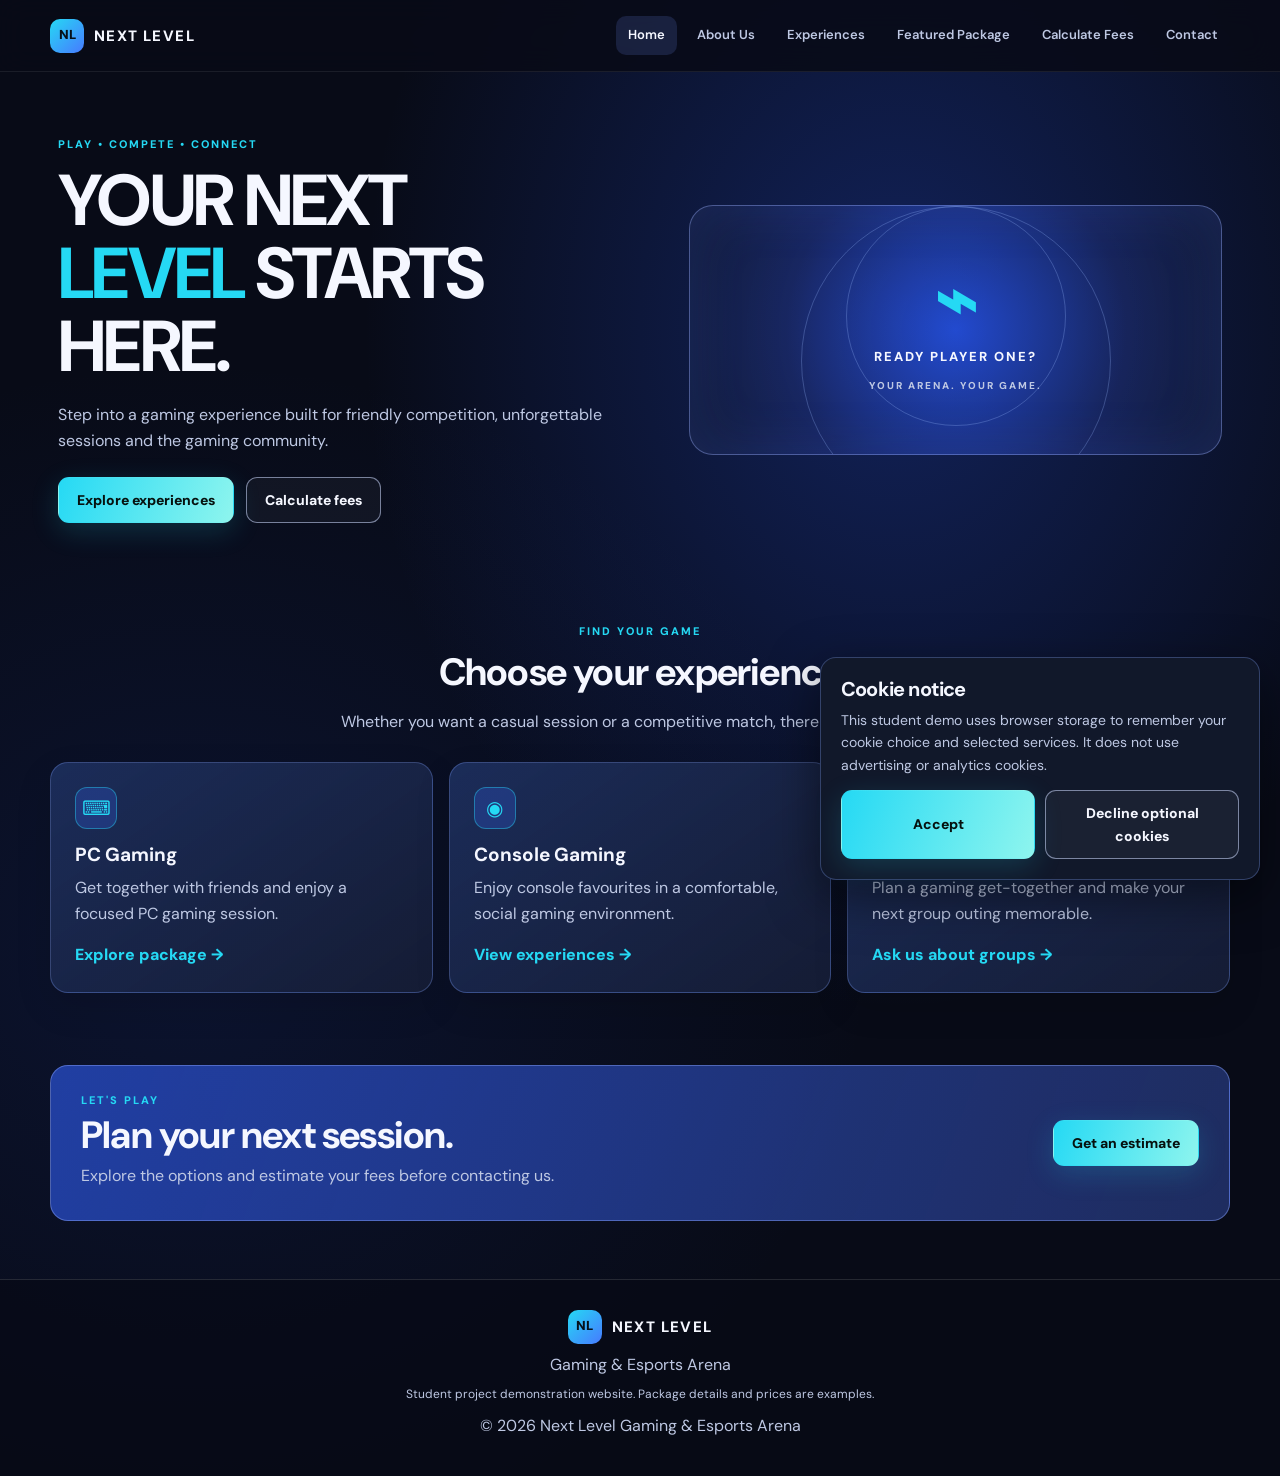
<file: index.html>
<!DOCTYPE html>
<html lang="en">
<head>
  <meta charset="UTF-8">
  <meta name="viewport" content="width=device-width, initial-scale=1.0">
  <meta name="description" content="Discover Next Level Gaming & Esports Arena. Explore gaming experiences and estimate your session fees.">
  <title>Next Level | Gaming & Esports Arena</title>
  <link rel="stylesheet" href="styles.css">
  <script src="script.js" defer></script>
</head>
<body>
  <header class="site-header">
    <a class="logo" href="index.html"><span class="logo-mark">NL</span> NEXT LEVEL</a>
    <button class="menu-toggle" aria-label="Toggle navigation" aria-expanded="false">☰</button>
    <nav class="site-nav" aria-label="Main navigation">
      <a class="active" href="index.html">Home</a>
      <a href="about.html">About Us</a>
      <a href="overview.html">Experiences</a>
      <a href="package.html">Featured Package</a>
      <a href="calculate-fees.html">Calculate Fees</a>
      <a href="contact.html">Contact</a>
    </nav>
  </header>

  <main>
    <section class="hero">
      <div class="hero-content">
        <p class="eyebrow">PLAY • COMPETE • CONNECT</p>
        <h1>YOUR NEXT<br><span>LEVEL</span> STARTS HERE.</h1>
        <p class="hero-copy">Step into a gaming experience built for friendly competition, unforgettable sessions and the gaming community.</p>
        <div class="button-row">
          <a class="button button-primary" href="overview.html">Explore experiences</a>
          <a class="button button-outline" href="calculate-fees.html">Calculate fees</a>
        </div>
      </div>
      <div class="hero-panel" aria-label="Gaming arena feature">
        <div class="orbit orbit-one"></div>
        <div class="orbit orbit-two"></div>
        <div class="controller">⌁</div>
        <p class="panel-label">READY PLAYER ONE?</p>
        <p class="panel-small">YOUR ARENA. YOUR GAME.</p>
      </div>
    </section>

    <section class="section">
      <div class="section-heading">
        <p class="eyebrow">FIND YOUR GAME</p>
        <h2>Choose your experience</h2>
        <p>Whether you want a casual session or a competitive match, there is a way to play.</p>
      </div>

      <div class="card-grid">
        <article class="feature-card">
          <div class="card-icon">⌨</div>
          <h3>PC Gaming</h3>
          <p>Get together with friends and enjoy a focused PC gaming session.</p>
          <a href="package.html" class="text-link">Explore package →</a>
        </article>

        <article class="feature-card">
          <div class="card-icon">◉</div>
          <h3>Console Gaming</h3>
          <p>Enjoy console favourites in a comfortable, social gaming environment.</p>
          <a href="overview.html" class="text-link">View experiences →</a>
        </article>

        <article class="feature-card">
          <div class="card-icon">✦</div>
          <h3>Group Sessions</h3>
          <p>Plan a gaming get-together and make your next group outing memorable.</p>
          <a href="contact.html" class="text-link">Ask us about groups →</a>
        </article>
      </div>
    </section>

    <section class="cta-band">
      <div>
        <p class="eyebrow">LET'S PLAY</p>
        <h2>Plan your next session.</h2>
        <p>Explore the options and estimate your fees before contacting us.</p>
      </div>
      <a class="button button-primary" href="calculate-fees.html">Get an estimate</a>
    </section>
  </main>

  <footer class="site-footer">
    <a class="logo" href="index.html"><span class="logo-mark">NL</span> NEXT LEVEL</a>
    <p>Gaming & Esports Arena</p>
    <p class="footer-note">Student project demonstration website. Package details and prices are examples.</p>
    <p>©️ <span class="year"></span> Next Level Gaming & Esports Arena</p>
  </footer>
</body>
</html>
</file>
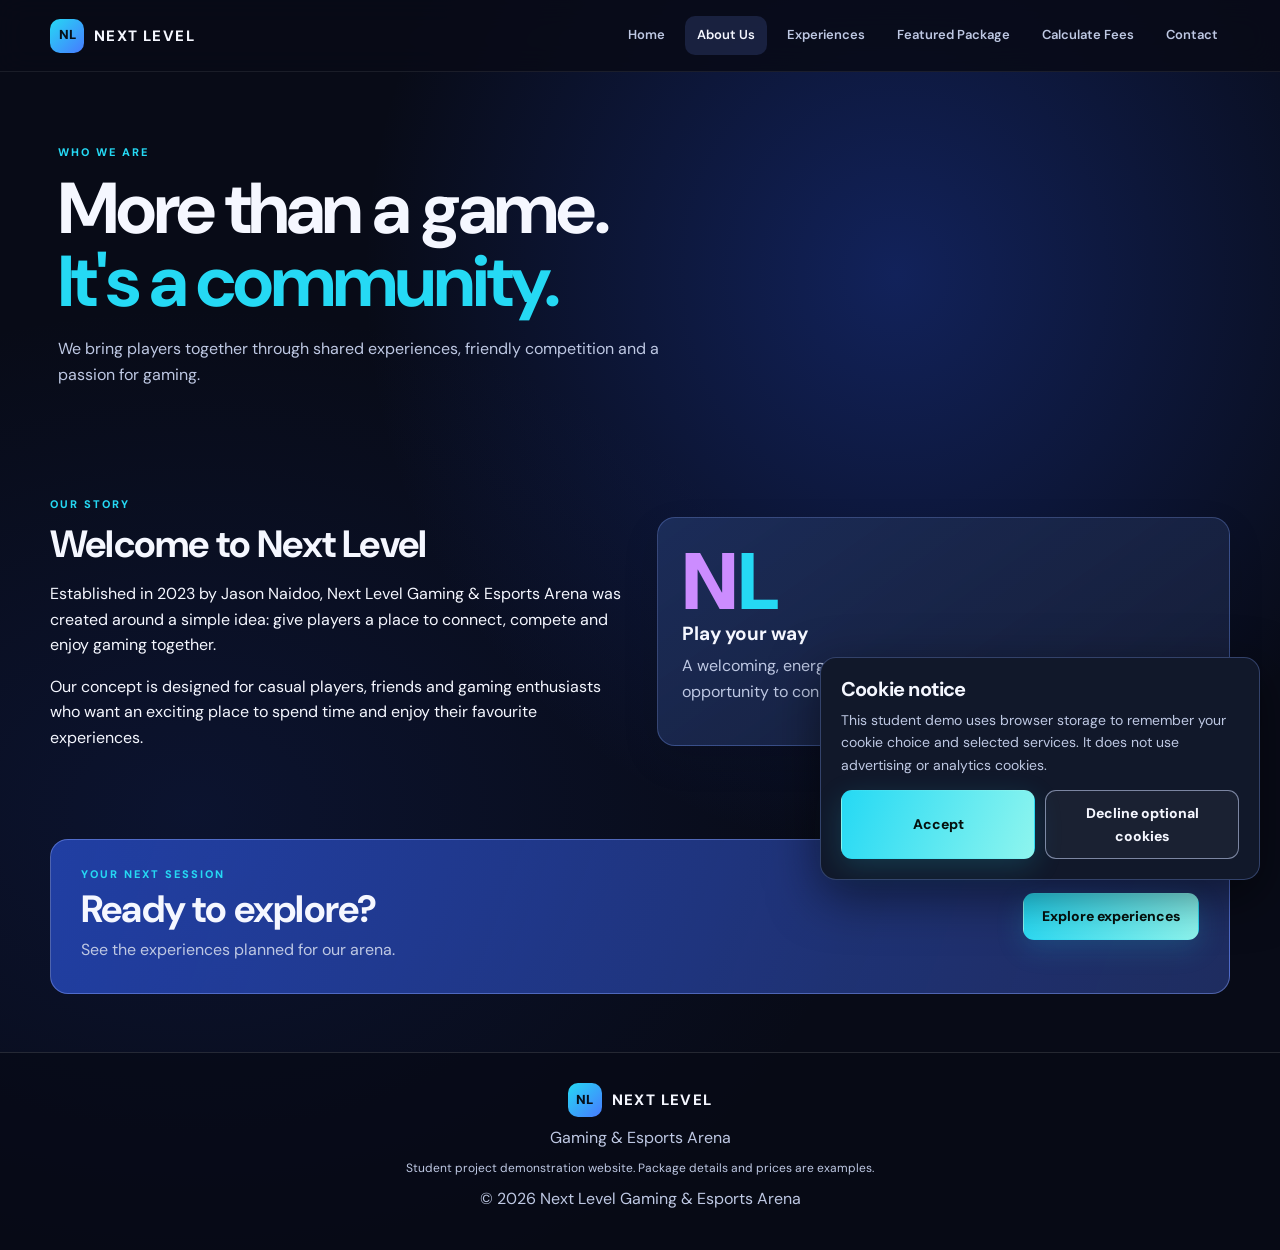
<file: about.html>
<!DOCTYPE html>
<html lang="en">
<head>
  <meta charset="UTF-8">
  <meta name="viewport" content="width=device-width, initial-scale=1.0">
  <title>About Us | Next Level</title>
  <link rel="stylesheet" href="styles.css">
  <script src="script.js" defer></script>
</head>
<body>
  <header class="site-header">
    <a class="logo" href="index.html"><span class="logo-mark">NL</span> NEXT LEVEL</a>
    <button class="menu-toggle" aria-label="Toggle navigation" aria-expanded="false">☰</button>
    <nav class="site-nav" aria-label="Main navigation">
      <a href="index.html">Home</a>
      <a class="active" href="about.html">About Us</a>
      <a href="overview.html">Experiences</a>
      <a href="package.html">Featured Package</a>
      <a href="calculate-fees.html">Calculate Fees</a>
      <a href="contact.html">Contact</a>
    </nav>
  </header>

  <main>
    <section class="page-hero">
      <p class="eyebrow">WHO WE ARE</p>
      <h1>More than a game.<br><span>It's a community.</span></h1>
      <p>We bring players together through shared experiences, friendly competition and a passion for gaming.</p>
    </section>

    <section class="section two-column">
      <div>
        <p class="eyebrow">OUR STORY</p>
        <h2>Welcome to Next Level</h2>
        <p>Established in 2023 by Jason Naidoo, Next Level Gaming & Esports Arena was created around a simple idea: give players a place to connect, compete and enjoy gaming together.</p>
        <p>Our concept is designed for casual players, friends and gaming enthusiasts who want an exciting place to spend time and enjoy their favourite experiences.</p>
      </div>

      <div class="info-panel">
        <div class="big-symbol">N<span>L</span></div>
        <h3>Play your way</h3>
        <p>A welcoming, energetic gaming environment where every session is an opportunity to connect.</p>
      </div>
    </section>

    <section class="cta-band">
      <div>
        <p class="eyebrow">YOUR NEXT SESSION</p>
        <h2>Ready to explore?</h2>
        <p>See the experiences planned for our arena.</p>
      </div>
      <a class="button button-primary" href="overview.html">Explore experiences</a>
    </section>
  </main>

  <footer class="site-footer">
    <a class="logo" href="index.html"><span class="logo-mark">NL</span> NEXT LEVEL</a>
    <p>Gaming & Esports Arena</p>
    <p class="footer-note">Student project demonstration website. Package details and prices are examples.</p>
    <p>©️ <span class="year"></span> Next Level Gaming & Esports Arena</p>
  </footer>
</body>
</html>
</file>
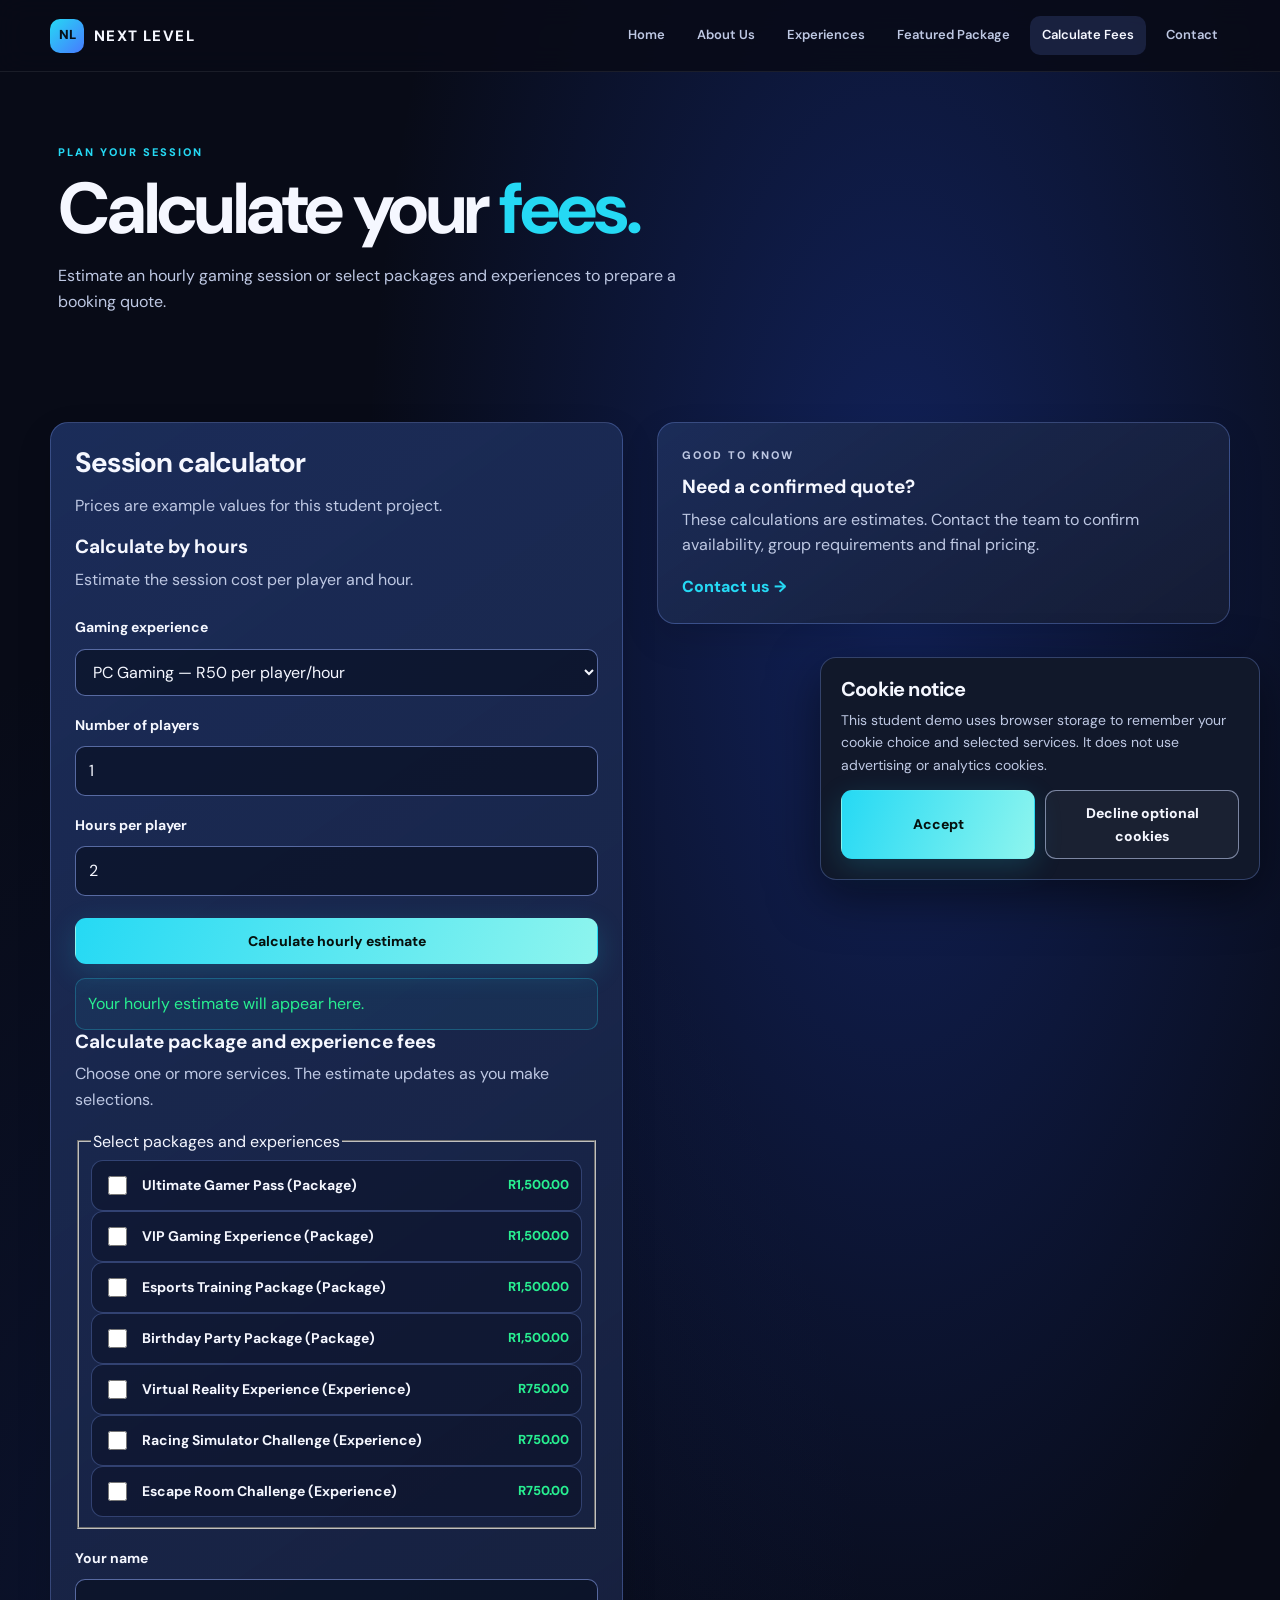
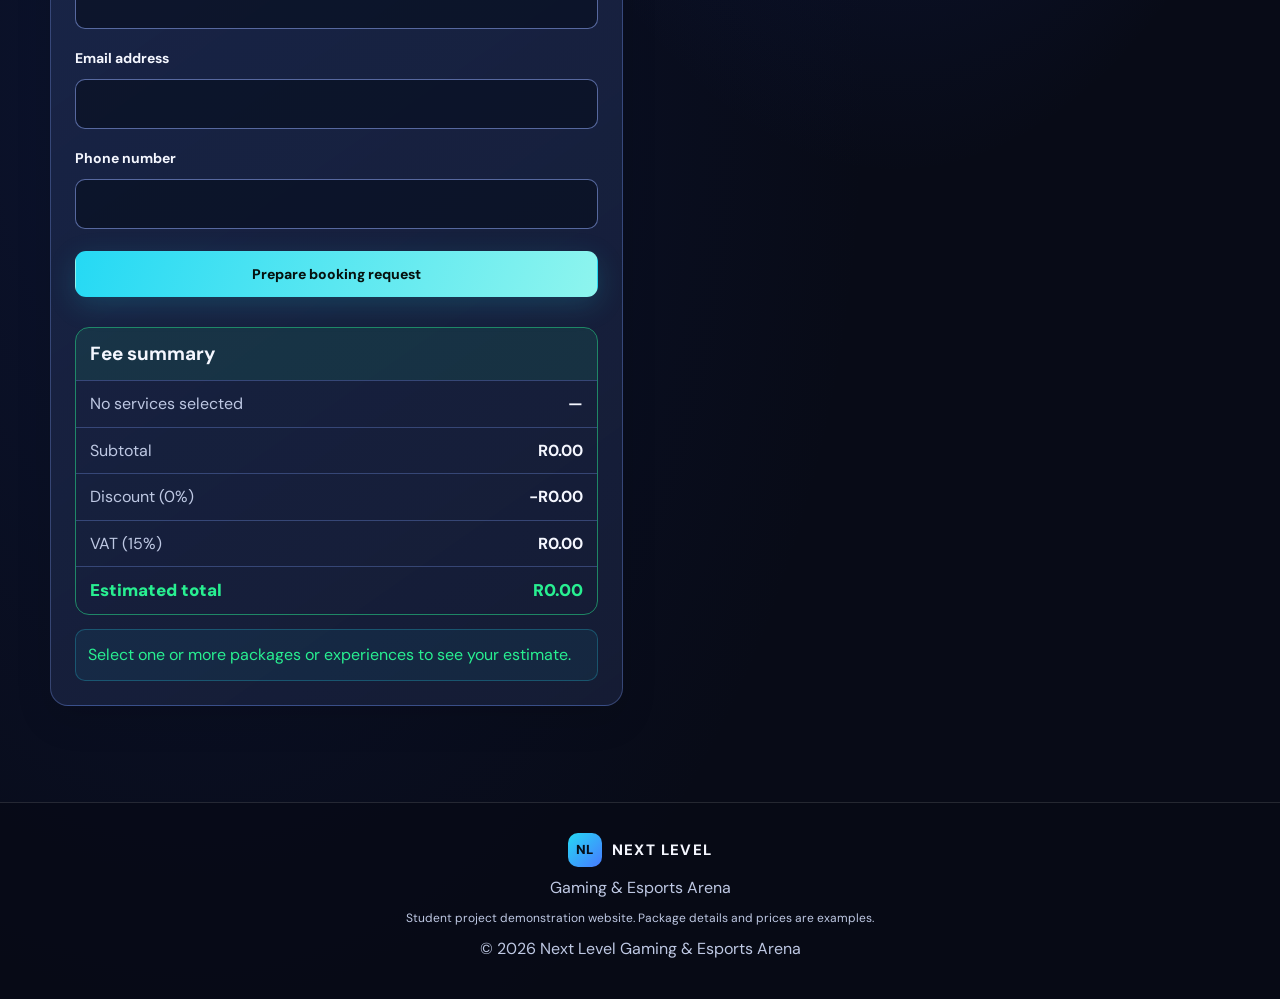
<file: calculate-fees.html>
<!DOCTYPE html>
<html lang="en">
<head>
  <meta charset="UTF-8">
  <meta name="viewport" content="width=device-width, initial-scale=1.0">
  <title>Calculate Fees | Next Level</title>
  <link rel="stylesheet" href="styles.css">
  <script src="script.js" defer></script>
</head>
<body>
  <header class="site-header">
    <a class="logo" href="index.html">
      <span class="logo-mark">NL</span> NEXT LEVEL
    </a>

    <button
      class="menu-toggle"
      type="button"
      aria-label="Toggle navigation"
      aria-expanded="false"
    >
      ☰
    </button>

    <nav class="site-nav" aria-label="Main navigation">
      <a href="index.html">Home</a>
      <a href="about.html">About Us</a>
      <a href="overview.html">Experiences</a>
      <a href="package.html">Featured Package</a>
      <a class="active" href="calculate-fees.html">Calculate Fees</a>
      <a href="contact.html">Contact</a>
    </nav>
  </header>

  <main>
    <section class="page-hero">
      <p class="eyebrow">PLAN YOUR SESSION</p>
      <h1>Calculate your <span>fees.</span></h1>
      <p>
        Estimate an hourly gaming session or select packages and experiences
        to prepare a booking quote.
      </p>
    </section>

    <section class="section calculator-layout">
      <div class="form-card">
        <h2>Session calculator</h2>
        <p class="muted">
          Prices are example values for this student project.
        </p>

        <!-- Hourly calculator -->
        <section class="hourly-calculator" aria-labelledby="hourly-title">
          <h3 id="hourly-title">Calculate by hours</h3>
          <p class="muted">Estimate the session cost per player and hour.</p>

          <form id="hourly-form">
            <label for="hourly-experience">Gaming experience</label>
            <select
              id="hourly-experience"
              name="experience"
              required
            >
              <option value="50">PC Gaming — R50 per player/hour</option>
              <option value="40">Console Gaming — R40 per player/hour</option>
            </select>

            <label for="hourly-players">Number of players</label>
            <input
              id="hourly-players"
              name="players"
              type="number"
              min="1"
              max="20"
              value="1"
              required
            >

            <label for="hourly-hours">Hours per player</label>
            <input
              id="hourly-hours"
              name="hours"
              type="number"
              min="1"
              max="12"
              value="2"
              required
            >

            <button class="button button-primary" type="submit">
              Calculate hourly estimate
            </button>
          </form>

          <p id="hourly-result" class="result" role="status" aria-live="polite">
            Your hourly estimate will appear here.
          </p>
        </section>

        <!-- Package and experience quote calculator.
             JavaScript fills this form with selectable services and totals. -->
        <section class="booking-calculator" aria-labelledby="booking-title">
          <h3 id="booking-title">Calculate package and experience fees</h3>
          <p class="muted">
            Choose one or more services. The estimate updates as you make
            selections.
          </p>

          <form id="fee-form"></form>

          <p id="fee-result" class="result" role="status" aria-live="polite">
            Select services to see your estimated fees.
          </p>
        </section>
      </div>

      <aside class="info-panel">
        <p class="eyebrow">GOOD TO KNOW</p>
        <h3>Need a confirmed quote?</h3>
        <p>
          These calculations are estimates. Contact the team to confirm
          availability, group requirements and final pricing.
        </p>
        <a class="text-link" href="contact.html">Contact us →</a>
      </aside>
    </section>
  </main>

  <footer class="site-footer">
    <a class="logo" href="index.html">
      <span class="logo-mark">NL</span> NEXT LEVEL
    </a>
    <p>Gaming &amp; Esports Arena</p>
    <p class="footer-note">
      Student project demonstration website. Package details and prices are examples.
    </p>
    <p>
      © <span class="year"></span> Next Level Gaming &amp; Esports Arena
    </p>
  </footer>
</body>
</html>
</file>
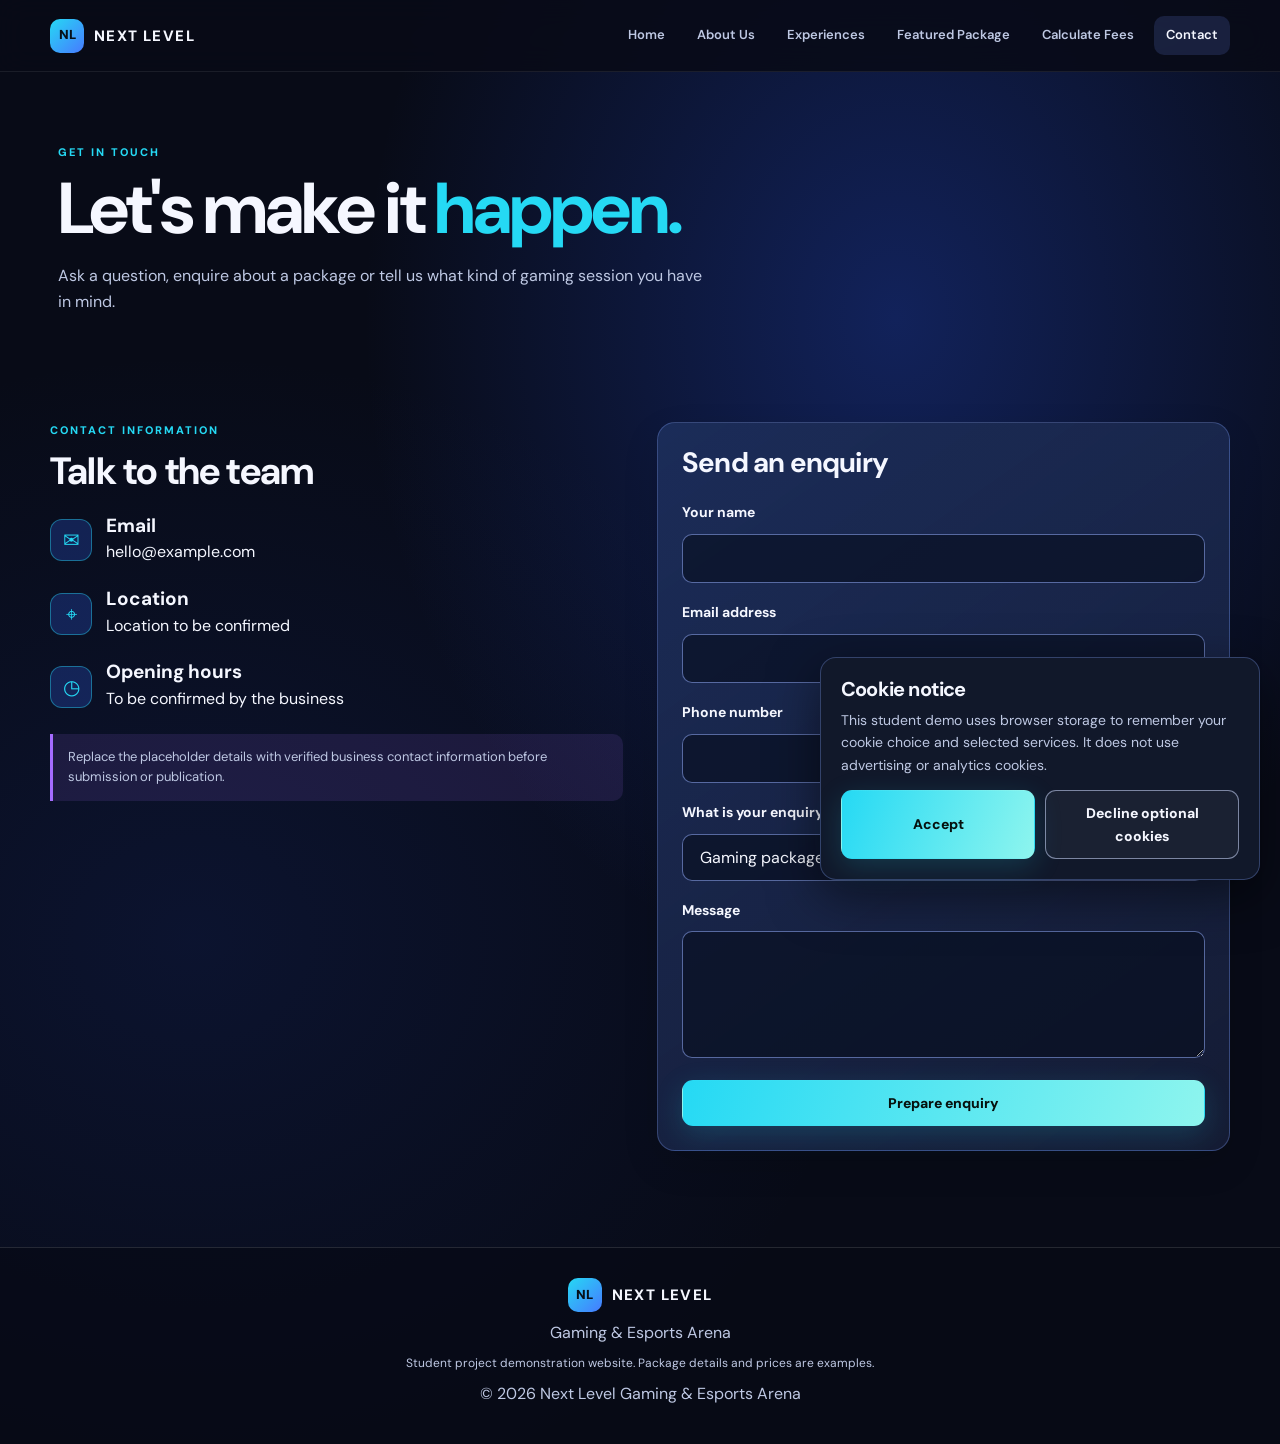
<file: contact.html>
<!DOCTYPE html>
<html lang="en">
<head>
  <meta charset="UTF-8">
  <meta name="viewport" content="width=device-width, initial-scale=1.0">
  <title>Contact Us | Next Level</title>
  <link rel="stylesheet" href="styles.css">
  <script src="script.js" defer></script>
</head>
<body>
  <header class="site-header">
    <a class="logo" href="index.html"><span class="logo-mark">NL</span> NEXT LEVEL</a>
    <button class="menu-toggle" aria-label="Toggle navigation" aria-expanded="false">☰</button>
    <nav class="site-nav" aria-label="Main navigation">
      <a href="index.html">Home</a>
      <a href="about.html">About Us</a>
      <a href="overview.html">Experiences</a>
      <a href="package.html">Featured Package</a>
      <a href="calculate-fees.html">Calculate Fees</a>
      <a class="active" href="contact.html">Contact</a>
    </nav>
  </header>
  
  <main>
    <section class="page-hero">
      <p class="eyebrow">GET IN TOUCH</p>
      <h1>Let's make it <span>happen.</span></h1>
      <p>Ask a question, enquire about a package or tell us what kind of gaming session you have in mind.</p>
    </section>

    <section class="section contact-layout">
      <div>
        <p class="eyebrow">CONTACT INFORMATION</p>
        <h2>Talk to the team</h2>

        <div class="contact-item">
          <span class="card-icon">✉</span>
          <div><h3>Email</h3><p>hello@example.com</p></div>
        </div>

        <div class="contact-item">
          <span class="card-icon">⌖</span>
          <div><h3>Location</h3><p>Location to be confirmed</p></div>
        </div>

        <div class="contact-item">
          <span class="card-icon">◷</span>
          <div><h3>Opening hours</h3><p>To be confirmed by the business</p></div>
        </div>

        <p class="notice">Replace the placeholder details with verified business contact information before submission or publication.</p>
      </div>

      <div class="form-card">
        <h2>Send an enquiry</h2>
        <form id="contact-form">
          <label for="name">Your name</label>
          <input id="name" name="name" type="text" autocomplete="name" required>

          <label for="email">Email address</label>
          <input id="email" name="email" type="email" autocomplete="email" required>

          <label for="topic">What is your enquiry about?</label>
          <select id="topic" name="topic">
            <option>Gaming package</option>
            <option>Group session</option>
            <option>Booking availability</option>
            <option>General question</option>
          </select>

          <label for="message">Message</label>
          <textarea id="message" name="message" rows="4" required></textarea>

          <button class="button button-primary" type="submit">Prepare enquiry</button>
        </form>
        <p id="contact-result" class="result" role="status" aria-live="polite"></p>
      </div>
    </section>
  </main>

  <footer class="site-footer">
    <a class="logo" href="index.html"><span class="logo-mark">NL</span> NEXT LEVEL</a>
    <p>Gaming & Esports Arena</p>
    <p class="footer-note">Student project demonstration website. Package details and prices are examples.</p>
    <p>©️ <span class="year"></span> Next Level Gaming & Esports Arena</p>
  </footer>
</body>
</html>
</file>
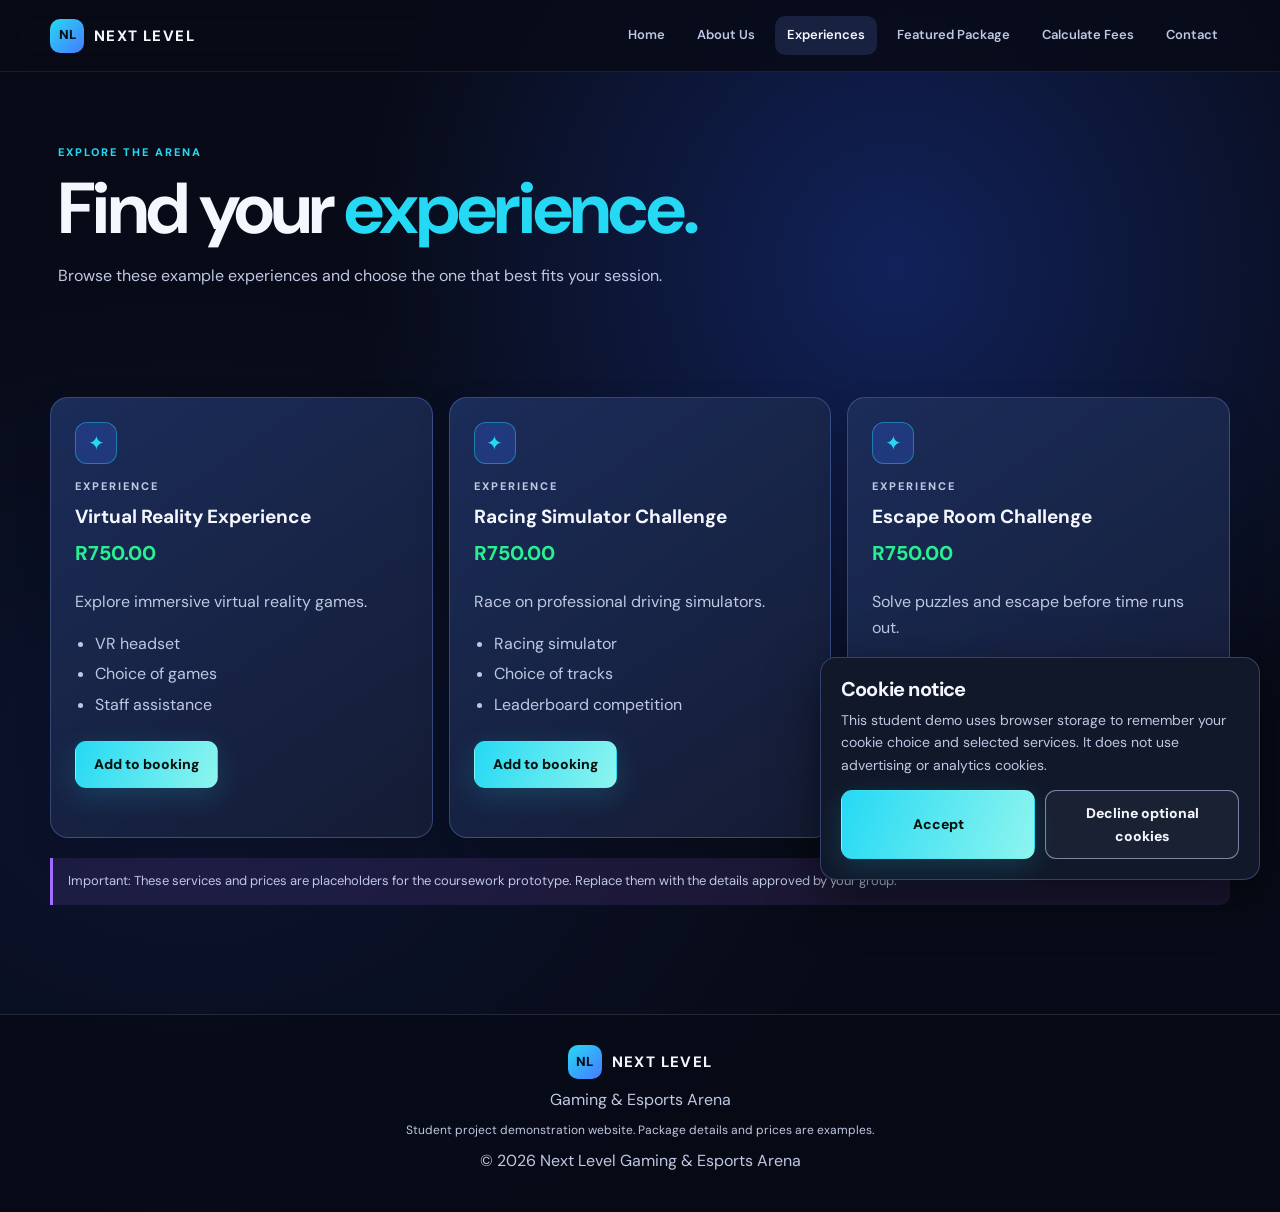
<file: overview.html>
<!DOCTYPE html>
<html lang="en">
<head>
  <meta charset="UTF-8">
  <meta name="viewport" content="width=device-width, initial-scale=1.0">
  <title>Experiences | Next Level</title>
  <link rel="stylesheet" href="styles.css">
  <script src="script.js" defer></script>
</head>
<body>
  <header class="site-header">
    <a class="logo" href="index.html"><span class="logo-mark">NL</span> NEXT LEVEL</a>
    <button class="menu-toggle" aria-label="Toggle navigation" aria-expanded="false">☰</button>
    <nav class="site-nav" aria-label="Main navigation">
      <a href="index.html">Home</a>
      <a href="about.html">About Us</a>
      <a class="active" href="overview.html">Experiences</a>
      <a href="package.html">Featured Package</a>
      <a href="calculate-fees.html">Calculate Fees</a>
      <a href="contact.html">Contact</a>
    </nav>
  </header>

  <main>
    <section class="page-hero">
      <p class="eyebrow">EXPLORE THE ARENA</p>
      <h1>Find your <span>experience.</span></h1>
      <p>Browse these example experiences and choose the one that best fits your session.</p>
    </section>

    <section class="section">
      <div class="card-grid">
        <article class="feature-card">
          <div class="card-icon">⌨</div>
          <p class="eyebrow">FOR PC PLAYERS</p>
          <h3>PC Gaming Session</h3>
          <p>Enjoy a PC gaming session with friends or practise your skills.</p>
          <ul class="detail-list">
            <li>Flexible session duration</li>
            <li>Solo or group play</li>
            <li>Example price: R50/hour</li>
          </ul>
          <a class="button button-outline" href="package.html">View details</a>
        </article>

        <article class="feature-card">
          <div class="card-icon">◉</div>
          <p class="eyebrow">CONSOLE EXPERIENCE</p>
          <h3>Console Gaming</h3>
          <p>Gather around a console and enjoy a social gaming session.</p>
          <ul class="detail-list">
            <li>Social play</li>
            <li>Great for friends</li>
            <li>Example price: R40/hour</li>
          </ul>
          <a class="button button-outline" href="package.html">View details</a>
        </article>

        <article class="feature-card">
          <div class="card-icon">✦</div>
          <p class="eyebrow">PLAY TOGETHER</p>
          <h3>Group Gaming</h3>
          <p>Plan a shared session for a small group of players.</p>
          <ul class="detail-list">
            <li>Group-friendly experience</li>
            <li>Ask about availability</li>
            <li>Quote on request</li>
          </ul>
          <a class="button button-outline" href="contact.html">Request information</a>
        </article>
      </div>

      <p class="notice">Important: These services and prices are placeholders for the coursework prototype. Replace them with the details approved by your group.</p>
    </section>
  </main>

  <footer class="site-footer">
    <a class="logo" href="index.html"><span class="logo-mark">NL</span> NEXT LEVEL</a>
    <p>Gaming & Esports Arena</p>
    <p class="footer-note">Student project demonstration website. Package details and prices are examples.</p>
    <p>© <span class="year"></span> Next Level Gaming & Esports Arena</p>
  </footer>
</body>
</html>
</file>
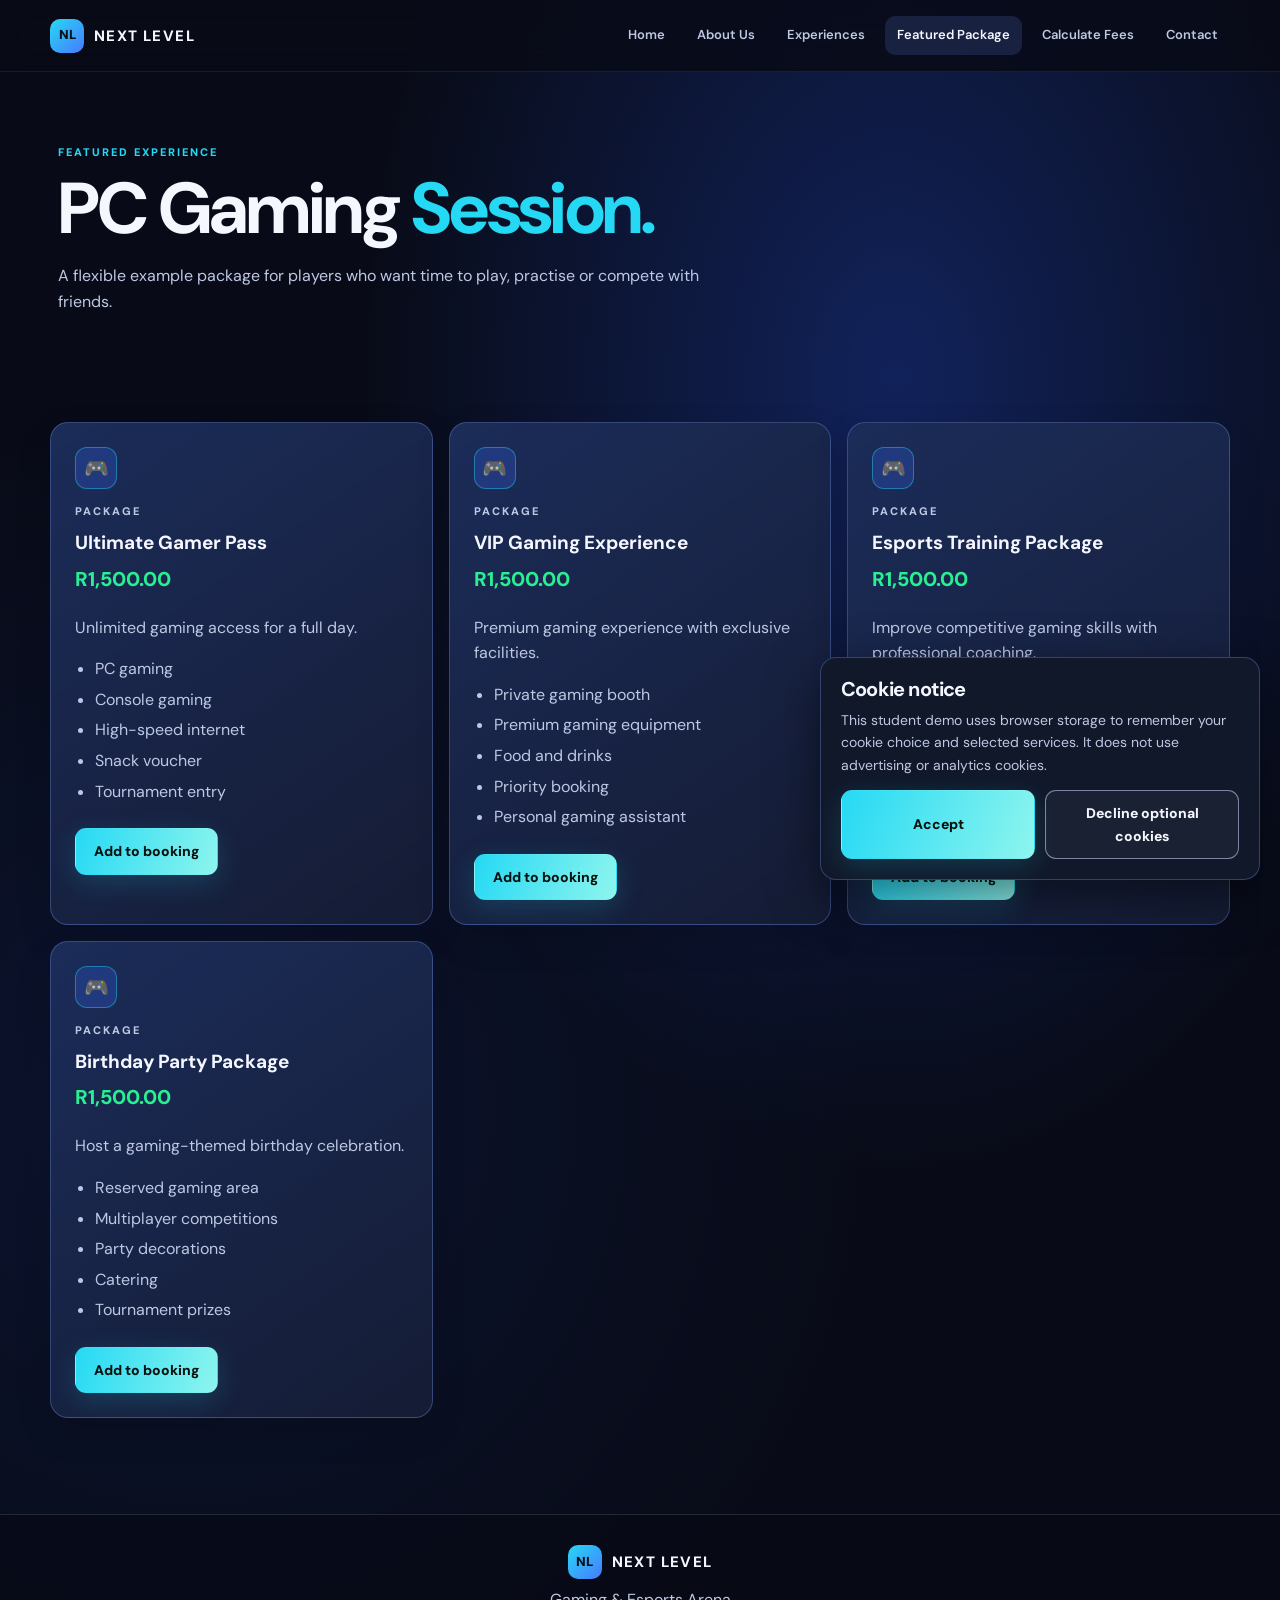
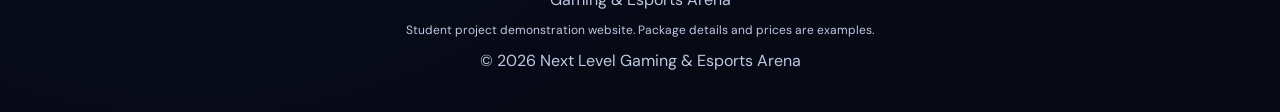
<file: package.html>
<!DOCTYPE html>
<html lang="en">
<head>
  <meta charset="UTF-8">
  <meta name="viewport" content="width=device-width, initial-scale=1.0">
  <title>Featured Package | Next Level</title>
  <link rel="stylesheet" href="styles.css">
  <script src="script.js" defer></script>
</head>
<body>
  <header class="site-header">
    <a class="logo" href="index.html"><span class="logo-mark">NL</span> NEXT LEVEL</a>
    <button class="menu-toggle" aria-label="Toggle navigation" aria-expanded="false">☰</button>
    <nav class="site-nav" aria-label="Main navigation">
      <a href="index.html">Home</a>
      <a href="about.html">About Us</a>
      <a href="overview.html">Experiences</a>
      <a class="active" href="package.html">Featured Package</a>
      <a href="calculate-fees.html">Calculate Fees</a>
      <a href="contact.html">Contact</a>
    </nav>
  </header>

  <main>
    <section class="page-hero">
      <p class="eyebrow">FEATURED EXPERIENCE</p>
      <h1>PC Gaming <span>Session.</span></h1>
      <p>A flexible example package for players who want time to play, practise or compete with friends.</p>
    </section>

    <section class="section two-column">
      <div class="package-art">
        <div class="big-symbol">GG<span>!</span></div>
        <p class="eyebrow">QUEUE UP • TEAM UP • PLAY</p>
      </div>

      <div>
        <p class="eyebrow">PACKAGE DETAILS</p>
        <h2>Make time for your game</h2>
        <p>Choose a session length that suits your plans. This demonstration package represents the type of information a customer could review before asking for a booking.</p>
        <ul class="detail-list">
          <li>Example rate: <strong>R50 per player, per hour</strong></li>
          <li>Recommended for solo play or friends</li>
          <li>Availability must be confirmed</li>
          <li>Final quotation may depend on group size and requirements</li>
        </ul>
        <a class="button button-primary" href="calculate-fees.html">Calculate fees</a>
        <a class="text-link" href="contact.html">Have a question? Contact us →</a>
        <p class="notice">The package and rate above are fictional examples for the prototype.</p>
      </div>
    </section>
  </main>

  <footer class="site-footer">
    <a class="logo" href="index.html"><span class="logo-mark">NL</span> NEXT LEVEL</a>
    <p>Gaming & Esports Arena</p>
    <p class="footer-note">Student project demonstration website. Package details and prices are examples.</p>
    <p>© <span class="year"></span> Next Level Gaming & Esports Arena</p>
  </footer>
</body>
</html>
</file>
<file: styles.css>
@import url('https://fonts.googleapis.com/css2?family=DM+Sans:wght@400;500;600;700;800&display=swap');

:root {
  --bg: #080b17;
  --surface: #11182a;
  --surface-light: #17213a;
  --border: rgba(130, 162, 255, 0.3);
  --text: #f5f7ff;
  --muted: #bec8e3;
  --cyan: #25d9f4;
  --blue: #477aff;
  --green: #28ef91;
  --purple: #a46cff;
  --radius: 18px;
  --content-width: 1180px;
}

* {
  box-sizing: border-box;
}

html {
  scroll-behavior: smooth;
}

body {
  margin: 0;
  color: var(--text);
  background:
    radial-gradient(ellipse at 70% 22%, rgba(35, 75, 210, 0.36), transparent 42%),
    radial-gradient(ellipse at 15% 65%, rgba(26, 53, 144, 0.2), transparent 44%),
    var(--bg);
  font-family: 'DM Sans', Arial, sans-serif;
  line-height: 1.6;
}

a {
  color: inherit;
}
.cookie-notice {
  position: fixed;
  z-index: 100;
  right: 20px;
  bottom: 20px;
  width: min(440px, calc(100% - 32px));
  padding: 20px;
  border: 1px solid var(--border);
  border-radius: 16px;
  color: var(--text);
  background: #11182a;
  box-shadow: 0 16px 50px rgba(0, 0, 0, 0.5);
}

.cookie-notice h2 {
  margin-bottom: 8px;
  font-size: 20px;
}

.cookie-notice p {
  margin-bottom: 14px;
  color: var(--muted);
  font-size: 14px;
}

.cookie-actions {
  display: flex;
  flex-wrap: wrap;
  gap: 10px;
}

.cookie-actions .button {
  flex: 1;
}

.cookie-settings-button {
  position: fixed;
  z-index: 99;
  right: 16px;
  bottom: 16px;
  min-height: 40px;
  padding: 8px 13px;
  border: 1px solid var(--border);
  border-radius: 12px;
  color: var(--text);
  background: var(--surface);
  font: inherit;
  font-size: 13px;
  cursor: pointer;
}

.cookie-settings-button[hidden] {
  display: none;
}

@media (max-width: 540px) {
  .cookie-notice {
    right: 12px;
    bottom: 12px;
  }
}

.site-header {
  width: 100%;
  min-height: 72px;
  padding: 12px max(24px, calc((100% - var(--content-width)) / 2));
  display: flex;
  align-items: center;
  justify-content: space-between;
  gap: 24px;
  background: rgba(8, 11, 23, 0.88);
  border-bottom: 1px solid rgba(255, 255, 255, 0.08);
  position: sticky;
  top: 0;
  z-index: 20;
  backdrop-filter: blur(14px);
}

.logo {
  display: inline-flex;
  align-items: center;
  gap: 10px;
  text-decoration: none;
  font-size: 15px;
  font-weight: 800;
  letter-spacing: 1.4px;
  white-space: nowrap;
}

.logo-mark {
  width: 34px;
  height: 34px;
  display: inline-grid;
  place-items: center;
  border-radius: 10px;
  color: #06101a;
  background: linear-gradient(135deg, var(--cyan), var(--blue));
  font-size: 13px;
  font-weight: 900;
  letter-spacing: 0;
}

.site-nav {
  display: flex;
  align-items: center;
  gap: 8px;
}

.site-nav a {
  padding: 9px 12px;
  color: var(--muted);
  text-decoration: none;
  font-size: 13px;
  font-weight: 600;
  border-radius: 10px;
  transition: color 0.2s ease, background 0.2s ease;
}

.site-nav a:hover,
.site-nav a.active {
  color: var(--text);
  background: rgba(110, 142, 255, 0.16);
}

.menu-toggle {
  display: none;
  border: 1px solid var(--border);
  border-radius: 10px;
  padding: 7px 11px;
  color: var(--text);
  background: var(--surface);
  font-size: 22px;
  cursor: pointer;
}

main {
  width: min(var(--content-width), calc(100% - 48px));
  margin: 0 auto;
}

.hero {
  min-height: 460px;
  display: grid;
  grid-template-columns: 1.05fr 0.95fr;
  align-items: center;
  gap: 42px;
  padding: 64px 8px 52px;
}

.hero-content {
  max-width: 620px;
}

.eyebrow {
  margin: 0 0 10px;
  color: var(--cyan);
  font-size: 11px;
  font-weight: 800;
  letter-spacing: 2px;
  text-transform: uppercase;
}

h1,
h2,
h3,
p {
  margin-top: 0;
}

h1 {
  margin-bottom: 18px;
  font-size: clamp(42px, 6vw, 72px);
  line-height: 1.02;
  letter-spacing: -2.7px;
}

h1 span,
.page-hero h1 span {
  color: var(--cyan);
}

h2 {
  margin-bottom: 14px;
  font-size: clamp(26px, 3.2vw, 38px);
  line-height: 1.15;
  letter-spacing: -0.8px;
}

h3 {
  margin-bottom: 8px;
  font-size: 19px;
  line-height: 1.25;
}

.hero-copy,
.page-hero > p:last-child,
.section-heading > p:last-child {
  max-width: 650px;
  color: var(--muted);
  font-size: 16px;
}

.button-row {
  display: flex;
  flex-wrap: wrap;
  gap: 12px;
  margin-top: 24px;
}

.button {
  min-height: 44px;
  display: inline-flex;
  align-items: center;
  justify-content: center;
  padding: 11px 18px;
  border: 1px solid transparent;
  border-radius: 11px;
  text-decoration: none;
  font: inherit;
  font-size: 14px;
  font-weight: 800;
  cursor: pointer;
  transition: transform 0.18s ease, filter 0.18s ease;
}

.button:hover {
  transform: translateY(-2px);
  filter: brightness(1.08);
}

.button-primary {
  color: #06110e;
  background: linear-gradient(110deg, var(--cyan), #8ef5ee);
  box-shadow: 0 8px 28px rgba(37, 217, 244, 0.17);
}

.button-outline {
  color: var(--text);
  border-color: rgba(206, 219, 255, 0.55);
  background: rgba(255, 255, 255, 0.04);
}

.hero-panel,
.package-art {
  min-height: 250px;
  position: relative;
  overflow: hidden;
  display: grid;
  place-content: center;
  justify-items: center;
  border: 1px solid rgba(145, 169, 255, 0.44);
  border-radius: 24px;
  background:
    radial-gradient(circle at center, rgba(42, 91, 255, 0.72), rgba(28, 43, 107, 0.68) 58%, rgba(18, 27, 55, 0.92));
  box-shadow: inset 0 0 55px rgba(74, 112, 255, 0.16);
}

.orbit {
  width: 220px;
  height: 220px;
  position: absolute;
  border: 1px solid rgba(154, 185, 255, 0.28);
  border-radius: 50%;
}

.orbit-two {
  width: 310px;
  height: 310px;
}

.controller {
  z-index: 1;
  color: var(--cyan);
  font-size: 72px;
  font-weight: 900;
  line-height: 1;
}

.panel-label,
.panel-small {
  z-index: 1;
  margin: 10px 0 0;
  font-size: 13px;
  font-weight: 800;
  letter-spacing: 2px;
}

.panel-small {
  color: var(--muted);
  font-size: 10px;
}

.section {
  padding: 48px 0;
}

.section-heading {
  max-width: 720px;
  margin: 0 auto 28px;
  text-align: center;
}

.section-heading > p:last-child {
  margin-right: auto;
  margin-left: auto;
}

.card-grid {
  display: grid;
  grid-template-columns: repeat(3, minmax(0, 1fr));
  gap: 16px;
}

.feature-card,
.info-panel,
.form-card {
  padding: 24px;
  border: 1px solid var(--border);
  border-radius: var(--radius);
  background:
    linear-gradient(145deg, rgba(37, 64, 135, 0.5), rgba(21, 28, 53, 0.9)),
    var(--surface);
  box-shadow: 0 14px 36px rgba(0, 0, 0, 0.12);
}

.feature-card p,
.info-panel p,
.form-card p {
  color: var(--muted);
}

.card-icon {
  width: 42px;
  height: 42px;
  display: inline-grid;
  place-items: center;
  margin-bottom: 14px;
  border: 1px solid rgba(37, 217, 244, 0.42);
  border-radius: 12px;
  color: var(--cyan);
  background: rgba(55, 105, 255, 0.24);
  font-size: 20px;
}

.text-link {
  color: var(--cyan);
  font-weight: 800;
  text-decoration: none;
}

.text-link:hover {
  text-decoration: underline;
}

.cta-band {
  margin: 24px 0 58px;
  padding: 26px 30px;
  display: flex;
  align-items: center;
  justify-content: space-between;
  gap: 24px;
  border: 1px solid rgba(139, 165, 255, 0.45);
  border-radius: 18px;
  background: linear-gradient(110deg, rgba(40, 77, 201, 0.76), rgba(62, 91, 196, 0.42));
}

.cta-band h2,
.cta-band p {
  margin-bottom: 5px;
}

.cta-band p:not(.eyebrow) {
  color: var(--muted);
}

.page-hero {
  padding: 72px 8px 44px;
}

.page-hero h1 {
  max-width: 820px;
}

.two-column,
.calculator-layout,
.contact-layout {
  display: grid;
  grid-template-columns: repeat(2, minmax(0, 1fr));
  gap: 34px;
  align-items: start;
}

.two-column {
  align-items: center;
}

.big-symbol {
  color: #cc8cff;
  font-size: 80px;
  font-weight: 900;
  line-height: 1;
}

.big-symbol span {
  color: var(--cyan);
}

.detail-list {
  padding-left: 20px;
  color: var(--muted);
}

.detail-list li {
  margin: 8px 0;
}

.notice {
  margin-top: 20px;
  padding: 13px 15px;
  border-left: 3px solid var(--purple);
  border-radius: 0 10px 10px 0;
  color: var(--muted);
  background: rgba(164, 108, 255, 0.12);
  font-size: 13px;
}

.muted {
  color: var(--muted);
}

.form-card h2 {
  font-size: 28px;
}

form {
  display: grid;
  gap: 10px;
}

label {
  margin-top: 8px;
  color: var(--text);
  font-size: 14px;
  font-weight: 700;
}

input,
select,
textarea {
  width: 100%;
  min-height: 44px;
  padding: 11px 13px;
  border: 1px solid rgba(148, 174, 255, 0.55);
  border-radius: 10px;
  outline: none;
  color: var(--text);
  background: rgba(8, 13, 30, 0.62);
  font: inherit;
}

select option {
  color: #101528;
  background: #fff;
}

textarea {
  min-height: 120px;
  resize: vertical;
}

input:focus,
select:focus,
textarea:focus {
  border-color: var(--cyan);
  box-shadow: 0 0 0 3px rgba(37, 217, 244, 0.13);
}

form .button {
  width: 100%;
  margin-top: 12px;
}

.result {
  margin: 14px 0 0;
  padding: 12px;
  border: 1px solid rgba(37, 217, 244, 0.25);
  border-radius: 10px;
  color: var(--green) !important;
  background: rgba(37, 217, 244, 0.06);
  overflow-wrap: anywhere;
}

.result:empty {
  display: none;
}

/* Dynamically generated package and experience cards */
.service-card .service-price {
  color: var(--green);
  font-size: 20px;
  font-weight: 800;
}

.service-card ul {
  padding-left: 20px;
  color: var(--muted);
}

.service-card li {
  margin: 5px 0;
}

.service-card .button {
  margin-top: 8px;
}

.contact-item {
  display: flex;
  align-items: center;
  gap: 14px;
  margin: 20px 0;
}

.contact-item .card-icon {
  flex: 0 0 auto;
  margin: 0;
}

.contact-item h3,
.contact-item p {
  margin-bottom: 2px;
}

/* Dynamically generated fee calculator */
.booking-option {
  display: grid;
  grid-template-columns: auto 1fr auto;
  align-items: center;
  gap: 12px;
  padding: 12px;
  border: 1px solid var(--border);
  border-radius: 12px;
  background: rgba(8, 13, 30, 0.45);
}

.booking-option input[type="checkbox"] {
  width: 19px;
  min-height: 19px;
  height: 19px;
  accent-color: var(--green);
}

.booking-option label {
  margin: 0;
  cursor: pointer;
}

.booking-option-price {
  color: var(--green);
  font-size: 13px;
  font-weight: 800;
  white-space: nowrap;
}

.booking-summary {
  margin-top: 20px;
  border: 1px solid rgba(40, 239, 145, 0.5);
  border-radius: 14px;
  overflow: hidden;
}

.booking-summary h3 {
  margin: 0;
  padding: 14px;
  background: rgba(40, 239, 145, 0.09);
}

.summary-row {
  display: flex;
  justify-content: space-between;
  gap: 14px;
  padding: 10px 14px;
  border-top: 1px solid var(--border);
  color: var(--muted);
}

.summary-row strong {
  color: var(--text);
  text-align: right;
}

.summary-row.total strong,
.summary-row.total span {
  color: var(--green);
  font-size: 17px;
  font-weight: 900;
}

.site-footer {
  margin-top: 48px;
  padding: 30px 24px;
  border-top: 1px solid rgba(255, 255, 255, 0.12);
  color: var(--muted);
  text-align: center;
  background: rgba(7, 10, 21, 0.68);
}

.site-footer .logo {
  color: var(--text);
}

.site-footer p {
  margin: 8px 0;
}

.footer-note {
  font-size: 12px;
}

@media (max-width: 800px) {
  .site-header {
    padding-right: 18px;
    padding-left: 18px;
  }

  .menu-toggle {
    display: block;
  }

  .site-nav {
    display: none;
    position: absolute;
    top: calc(100% - 1px);
    right: 12px;
    left: 12px;
    padding: 10px;
    flex-direction: column;
    align-items: stretch;
    border: 1px solid var(--border);
    border-radius: 14px;
    background: #101629;
    box-shadow: 0 18px 30px rgba(0, 0, 0, 0.35);
  }

  .site-nav.open {
    display: flex;
  }

  .site-nav a {
    padding: 12px;
  }

  main {
    width: min(100% - 32px, var(--content-width));
  }

  .hero {
    min-height: auto;
    grid-template-columns: 1fr;
    gap: 28px;
    padding-top: 48px;
  }

  .hero-panel {
    min-height: 220px;
  }

  .card-grid {
    grid-template-columns: repeat(2, minmax(0, 1fr));
  }

  .two-column,
  .calculator-layout,
  .contact-layout {
    grid-template-columns: 1fr;
    gap: 22px;
  }

  .page-hero {
    padding-top: 50px;
  }
}

@media (max-width: 540px) {
  h1 {
    font-size: clamp(39px, 12vw, 58px);
    letter-spacing: -1.7px;
  }

  .card-grid {
    grid-template-columns: 1fr;
  }

  .feature-card,
  .info-panel,
  .form-card {
    padding: 19px;
  }

  .section {
    padding: 34px 0;
  }

  .cta-band {
    align-items: flex-start;
    flex-direction: column;
    padding: 22px;
  }

  .button-row {
    flex-direction: column;
  }

  .button-row .button {
    width: 100%;
  }

  .booking-option {
    grid-template-columns: auto 1fr;
  }

  .booking-option-price {
    grid-column: 2;
  }
}
</file>
